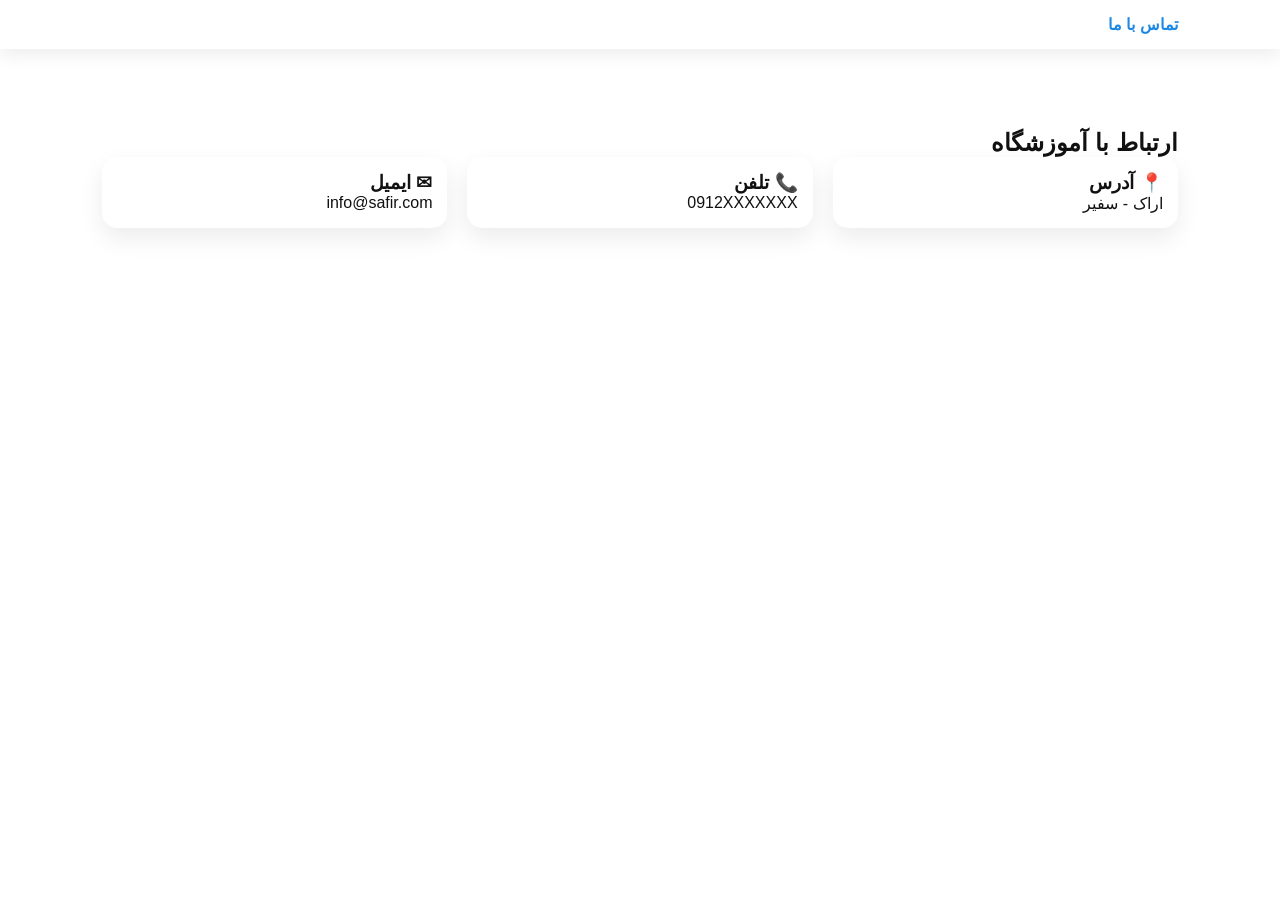
<file: contact.html>
<!DOCTYPE html>
<html lang="fa" dir="rtl">

<head>
  <meta charset="UTF-8">
  <title>تماس با ما</title>

  <link rel="stylesheet" href="style.css">
</head>

<body>

  <header>
    <div class="logo">تماس با ما</div>
  </header>

  <section class="section">

    <h2>ارتباط با آموزشگاه</h2>

    <div class="cards">

      <div class="card">
        <div class="card-content">
          <h3>📍 آدرس</h3>
          <p>اراک - سفیر</p>
        </div>
      </div>

      <div class="card">
        <div class="card-content">
          <h3>📞 تلفن</h3>
          <p>0912XXXXXXX</p>
        </div>
      </div>

      <div class="card">
        <div class="card-content">
          <h3>✉ ایمیل</h3>
          <p>info@safir.com</p>
        </div>
      </div>

    </div>

  </section>

</body>

</html>
</file>
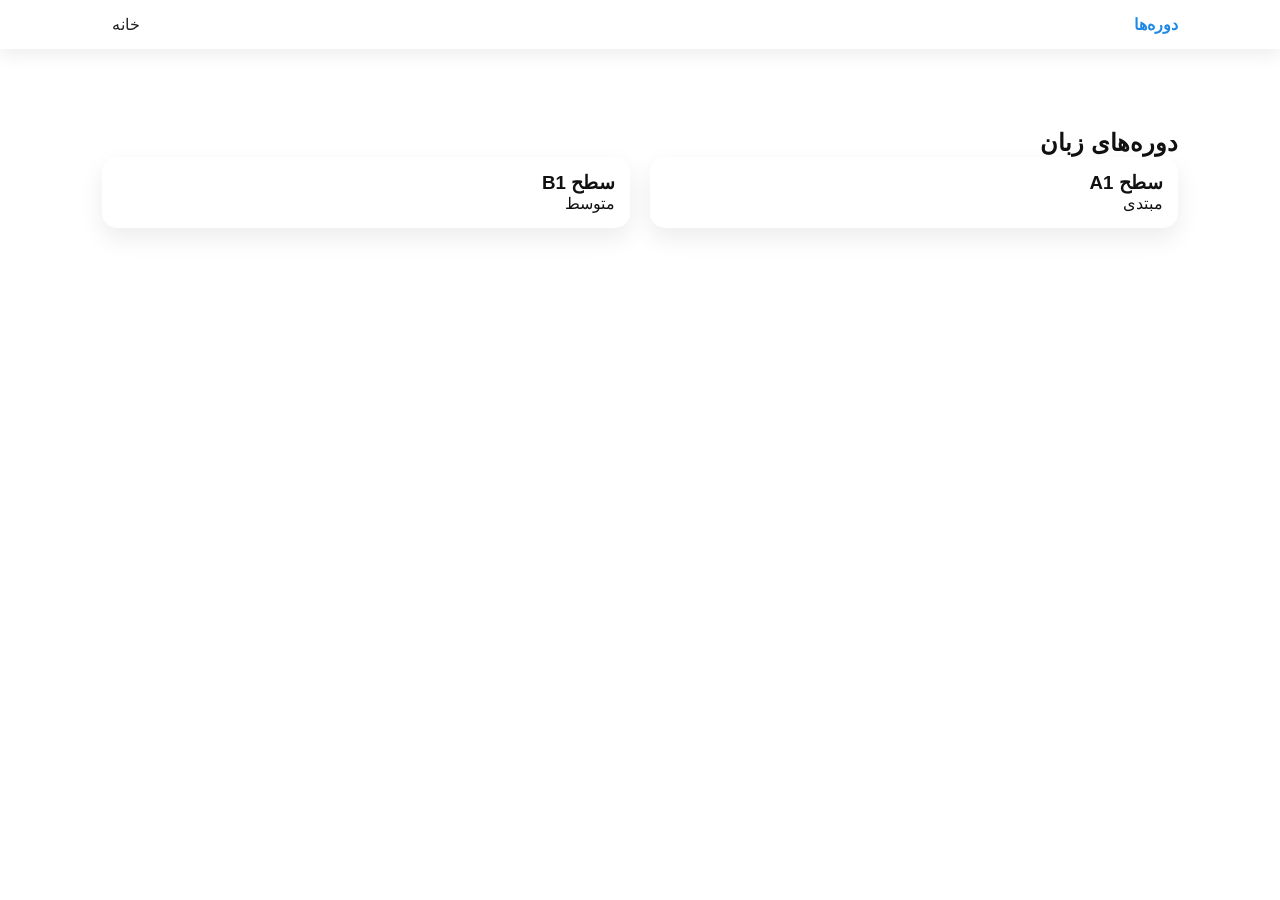
<file: courses.html>
<!DOCTYPE html>
<html lang="fa" dir="rtl">

<head>
  <meta charset="UTF-8">
  <title>دوره‌ها</title>

  <link rel="stylesheet" href="style.css">
</head>

<body>

  <header>
    <div class="logo">دوره‌ها</div>

    <nav>
      <a href="index.html">خانه</a>
    </nav>
  </header>

  <section class="section">

    <h2>دوره‌های زبان</h2>

    <div class="cards">

      <div class="card">
        <div class="card-content">
          <h3>سطح A1</h3>
          <p>مبتدی</p>
        </div>
      </div>

      <div class="card">
        <div class="card-content">
          <h3>سطح B1</h3>
          <p>متوسط</p>
        </div>
      </div>

    </div>

  </section>

  <script src="app.js"></script>

</body>

</html>
</file>
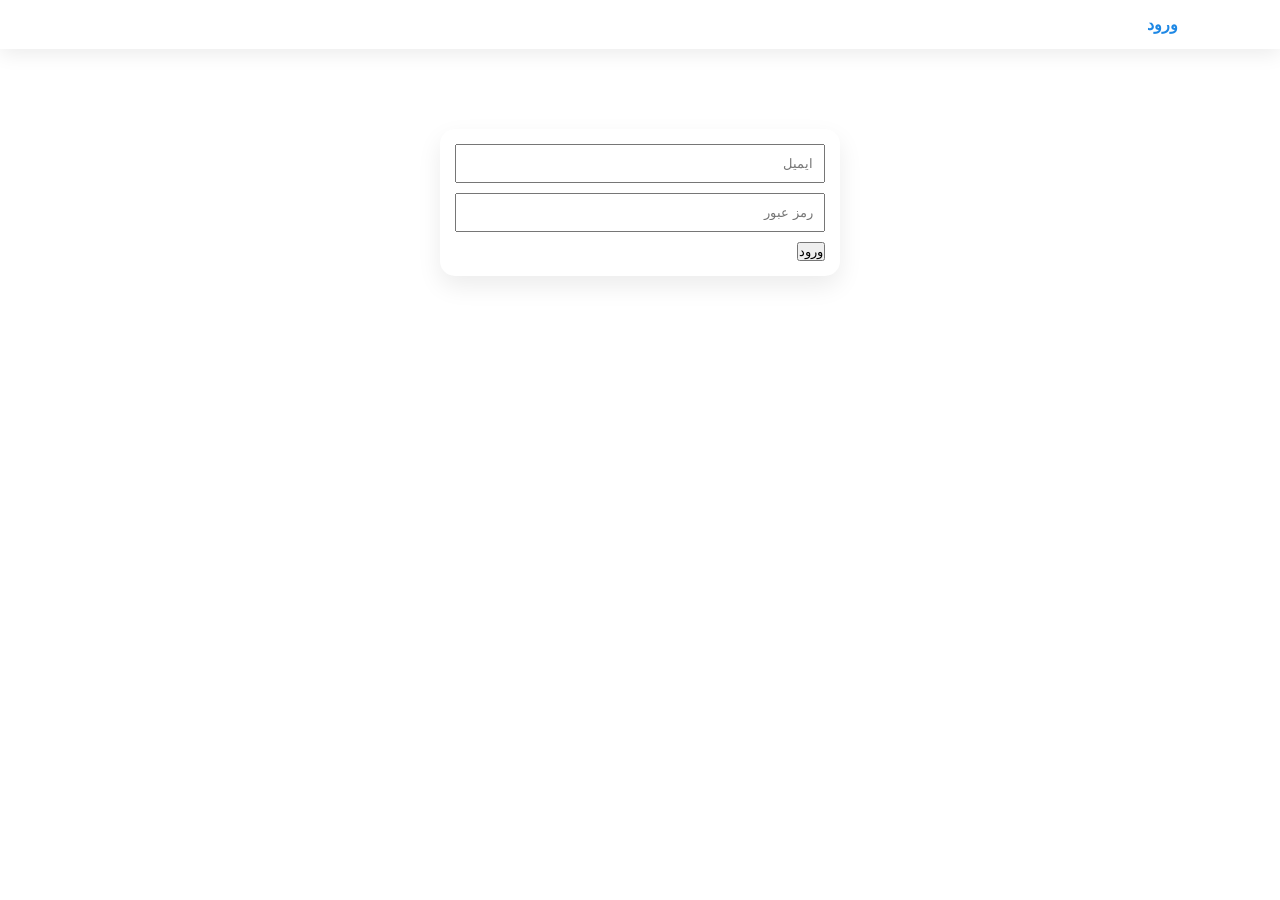
<file: login.html>
<!DOCTYPE html>
<html lang="fa" dir="rtl">

<head>
  <meta charset="UTF-8">
  <title>ورود</title>

  <link rel="stylesheet" href="style.css">
</head>

<body>

  <header>
    <div class="logo">ورود</div>
  </header>

  <section class="section">

    <div class="card" style="max-width:400px;margin:auto;">

      <div class="card-content">

        <input placeholder="ایمیل" style="width:100%;padding:10px;margin-bottom:10px;">
        <input type="password" placeholder="رمز عبور" style="width:100%;padding:10px;margin-bottom:10px;">

        <button class="btn">ورود</button>

      </div>

    </div>

  </section>

</body>

</html>
</file>
<file: style.css>
* {
  margin: 0;
  padding: 0;
  box-sizing: border-box;
  font-family: 'Vazirmatn', sans-serif;
}

body {
  background: #fff;
  color: #111;
}

/* HEADER */
header {
  display: flex;
  justify-content: space-between;
  align-items: center;
  padding: 15px 8%;
  background: #fff;
  box-shadow: 0 5px 20px rgba(0, 0, 0, 0.08);
  position: sticky;
  top: 0;
  z-index: 1000;
}

.logo {
  font-weight: 800;
  color: #1e88e5;
}

nav a {
  margin: 0 10px;
  text-decoration: none;
  color: #222;
}

/* SLIDER */
.slider {
  height: 600px;
  position: relative;
  overflow: hidden;
}

.slide {
  position: absolute;
  width: 100%;
  height: 100%;
  background-size: cover;
  background-position: center;
  opacity: 0;
  transition: 1s;
}

.slide.active {
  opacity: 1;
}

.overlay {
  width: 100%;
  height: 100%;
  display: flex;
  align-items: center;
  justify-content: center;
  background: rgba(0, 0, 0, 0.5);
  color: white;
  font-size: 30px;
}

/* SECTIONS */
.section {
  padding: 80px 8%;
}

.cards {
  display: grid;
  grid-template-columns: repeat(auto-fit, minmax(250px, 1fr));
  gap: 20px;
}

.card {
  background: #fff;
  border-radius: 15px;
  overflow: hidden;
  box-shadow: 0 10px 25px rgba(0, 0, 0, 0.08);
}

.card img {
  width: 100%;
  height: 200px;
  object-fit: cover;
}

.card-content {
  padding: 15px;
}

/* MOBILE */
@media (max-width:768px) {

  nav {
    display: none;
  }

  .menu-btn {
    display: block;
  }

}
</file>
